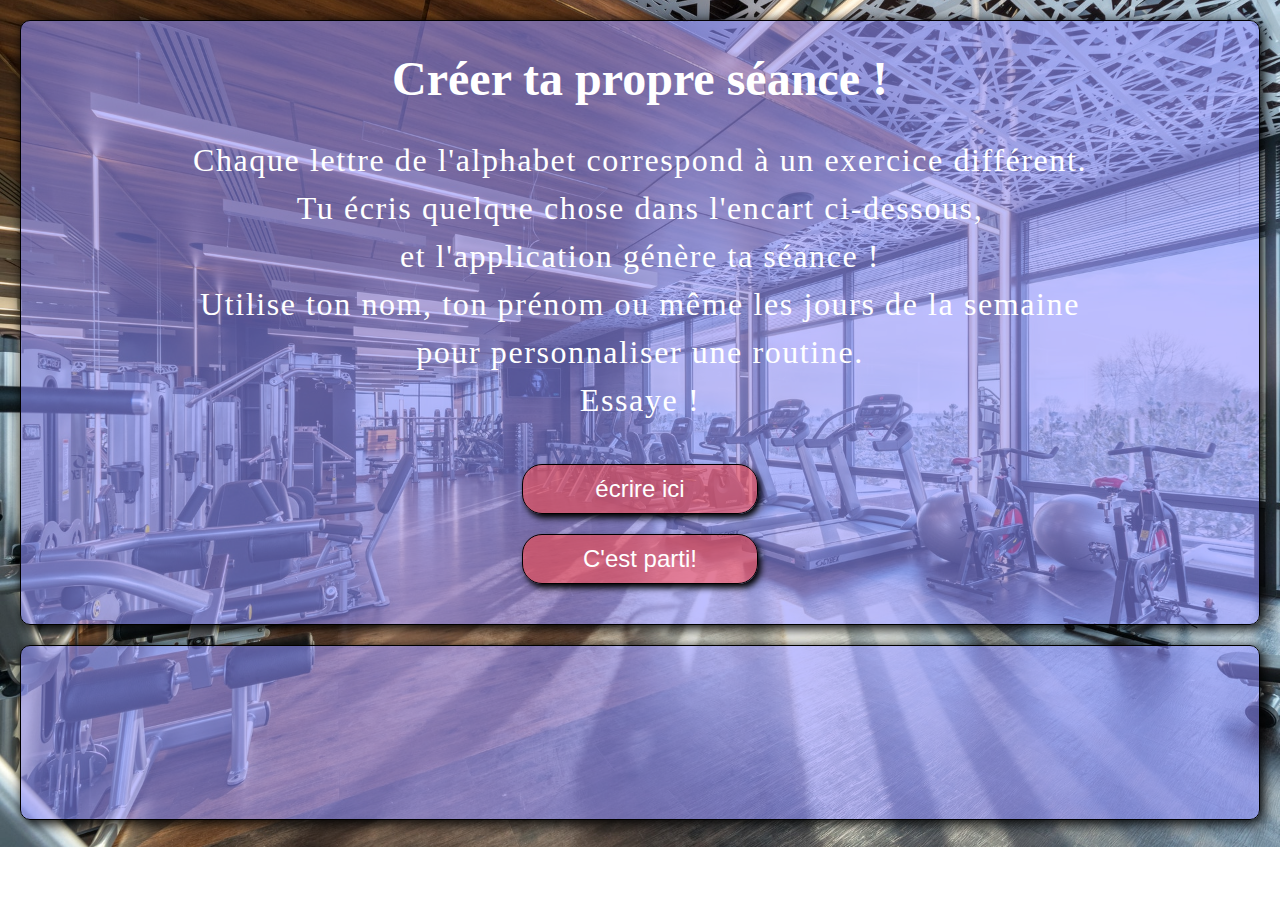
<file: index.html>
<!DOCTYPE html>
<html lang="fr">
<head>
    <meta charset="UTF-8">
    <meta http-equiv="X-UA-Compatible" content="IE=edge">
    <meta name="viewport" content="width=device-width, initial-scale=1.0">
    <link rel="stylesheet" href="./style.css">
    <link rel="stylesheet" href="https://cdnjs.cloudflare.com/ajax/libs/font-awesome/5.15.4/css/all.min.css" integrity="sha512-1ycn6IcaQQ40/MKBW2W4Rhis/DbILU74C1vSrLJxCq57o941Ym01SwNsOMqvEBFlcgUa6xLiPY/NS5R+E6ztJQ==" crossorigin="anonymous" referrerpolicy="no-referrer" />
    <title>Routine Sport</title>
</head>
<body>
    <div class="app">
        <h1></h1>
        <main></main>
        <div class="btn-container">
        </div>
    </div>
    <div class="carte-routine">
    </div>

    <script src="./index.js"></script>
</body>
</html>
</file>
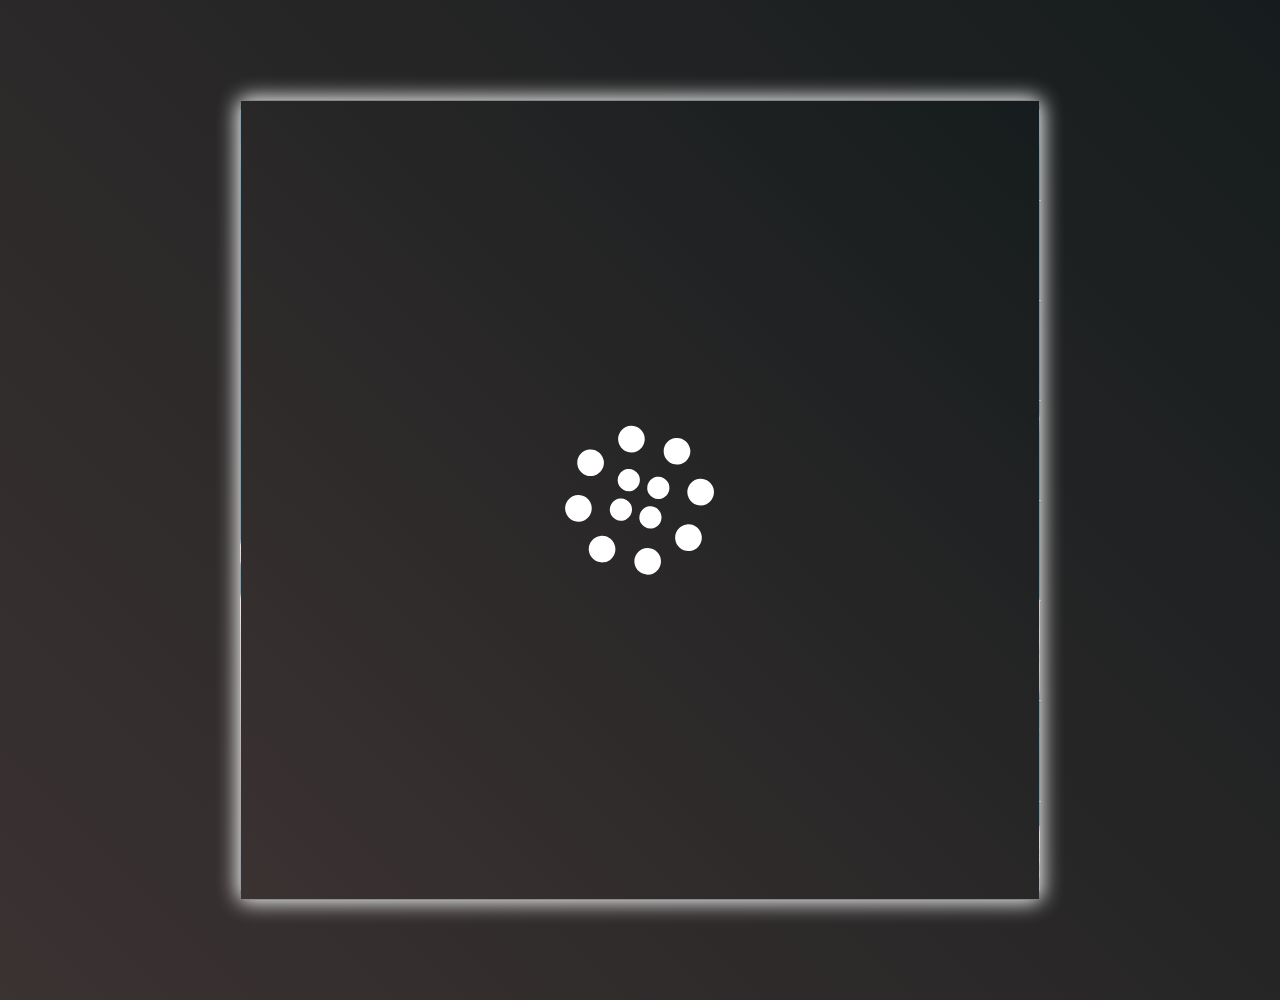
<file: app-meteo/index.html>
<!DOCTYPE html>
<html lang="fr">
  <head>
    <meta charset="UTF-8" />
    <meta http-equiv="X-UA-Compatible" content="IE=edge" />
    <meta name="viewport" content="width=device-width, initial-scale=1.0" />
    <title>App Meteo</title>
    <link rel="stylesheet" href="./style.css" />
  </head>
  <body>
    <div class="container">
      <div class="overlay-icon-loading">
        <img src="./ressources/chargement/circles.svg" alt="logo chargement">
      </div>
      <h1>Météo</h1>
      <div class="bloc-logo-info">
        <div class="bloc-logo">
          <img src="./ressources/jour/03d.svg" alt="logo du temps" class="logo-weather"/>
        </div>
        <div class="bloc-info">
          <p class="weather"></p>
          <p class="temperature"></p>
          <p class="localisation"></p>
        </div>
      </div>

      <div class="hour-bloc-forecast">
        <div class="bloc-h">
          <p class="hour-name-forecast"></p>
          <p class="hour-forecast-value"></p>
        </div>
        <div class="bloc-h">
          <p class="hour-name-forecast"></p>
          <p class="hour-forecast-value"></p>
        </div>
        <div class="bloc-h">
          <p class="hour-name-forecast"></p>
          <p class="hour-forecast-value"></p>
        </div>
        <div class="bloc-h">
          <p class="hour-name-forecast"></p>
          <p class="hour-forecast-value"></p>
        </div>
        <div class="bloc-h">
          <p class="hour-name-forecast"></p>
          <p class="hour-forecast-value"></p>
        </div>
        <div class="bloc-h">
          <p class="hour-name-forecast"></p>
          <p class="hour-forecast-value"></p>
        </div>
        <div class="bloc-h">
          <p class="hour-name-forecast"></p>
          <p class="hour-forecast-value"></p>
        </div>
      </div>
      <div class="day-bloc-forecast">
          <div class="bloc-d">
              <p class="day-forecast-name"></p>
              <p class="day-forecast-weather"></p>
          </div>
          <div class="bloc-d">
              <p class="day-forecast-name"></p>
              <p class="day-forecast-weather"></p>
          </div>
          <div class="bloc-d">
              <p class="day-forecast-name"></p>
              <p class="day-forecast-weather"></p>
          </div>
          <div class="bloc-d">
              <p class="day-forecast-name"></p>
              <p class="day-forecast-weather"></p>
          </div>
          <div class="bloc-d">
              <p class="day-forecast-name"></p>
              <p class="day-forecast-weather"></p>
          </div>
          <div class="bloc-d">
              <p class="day-forecast-name"></p>
              <p class="day-forecast-weather"></p>
          </div>
          <div class="bloc-d">
              <p class="day-forecast-name"></p>
              <p class="day-forecast-weather"></p>
          </div>
      </div>
      <div class="quotation-container">
        <h2>Citation du jour</h2>
        <p class="quotation"></p>
        <p class="author"></p>
      </div>
    </div>

    <script src="./main.js" type="module"></script>
  </body>
</html>
</file>
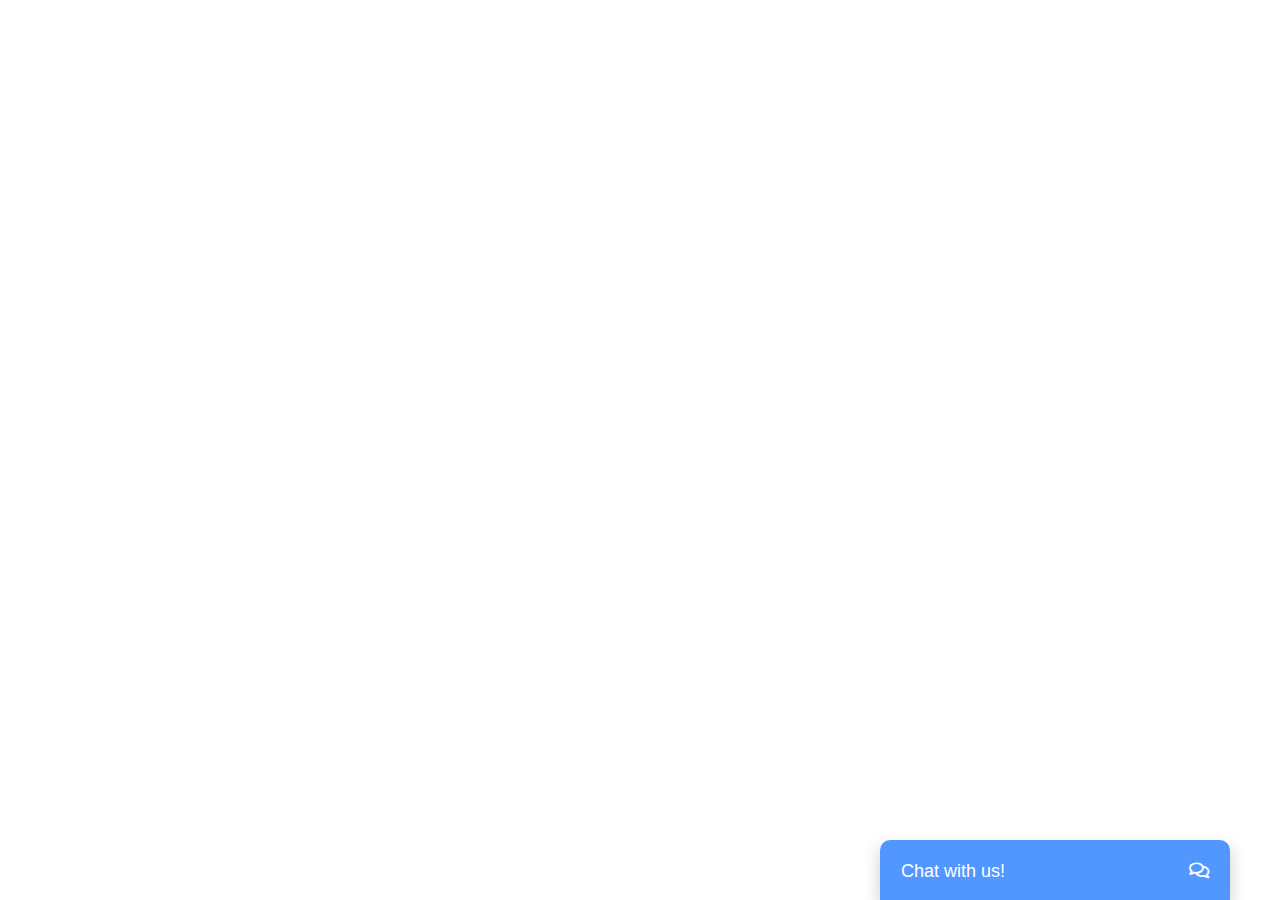
<file: Chat-box/index.html>
<!DOCTYPE html>
<html lang="fr">
<head>
    <meta charset="UTF-8">
    <meta http-equiv="X-UA-Compatible" content="IE=edge">
    <link rel="stylesheet" href="./CSS/chatbox.css">
    <link rel="stylesheet" href="https://cdnjs.cloudflare.com/ajax/libs/font-awesome/5.15.4/css/all.min.css" integrity="sha512-1ycn6IcaQQ40/MKBW2W4Rhis/DbILU74C1vSrLJxCq57o941Ym01SwNsOMqvEBFlcgUa6xLiPY/NS5R+E6ztJQ==" crossorigin="anonymous" referrerpolicy="no-referrer" />
    <meta name="viewport" content="width=device-width, initial-scale=1.0">
    <title>Chat Box</title>
</head>
<body>
    <!--chat bar block-->
    <div class="chat-bar-collapsible">
        <button id="chat-button" type="button" class="collapsible">Chat with us!
            <i id="chat-icon" style="color: #fff;" class="far fa-comments" ></i>
        </button>

        <div class="content">
            <div class="full-chat-block">   <!--messages container-->
                <div class="outer-container">
                    <div class="chat-container">
                        <div class="chatbox">
                            <h5 id="chat-timestamp"></h5>
                            <p id="botStarterMessage" class="botText"><span>Loading...</span></p>
                        </div>

                        <div class="chat-bar-input-block">
                            <div id="userInput">
                                <input type="text" id="textInput" class="input-box" name="msg" placeholder="'Entrer' pour envoyer">
                                <p></p>
                            </div>
                            <div class="chat-bar-icons">
                                <i id="chat-icon" style="color: crimson;" class="fa fa-fw fa-heart" 
                                onclick="hearButton()"></i>
                                <i id="chat-icon" style="color: #333;" class="fas fa-paper-plane" 
                                onclick="sendButton()"></i>
                            </div>
                        </div>
                        <div id="chat-bar-bottom">
                            <p></p>
                        </div>


                    </div>
                </div>


            </div>
        </div>
    </div>
    <script src="https://cdnjs.cloudflare.com/ajax/libs/jquery/3.6.0/jquery.min.js" integrity="sha512-894YE6QWD5I59HgZOGReFYm4dnWc1Qt5NtvYSaNcOP+u1T9qYdvdihz0PPSiiqn/+/3e7Jo4EaG7TubfWGUrMQ==" crossorigin="anonymous" referrerpolicy="no-referrer"></script>
    <script src="./scrpit/responses.js"></script>
    <script src="./scrpit/index.js"></script>
</body>
</html>
</file>
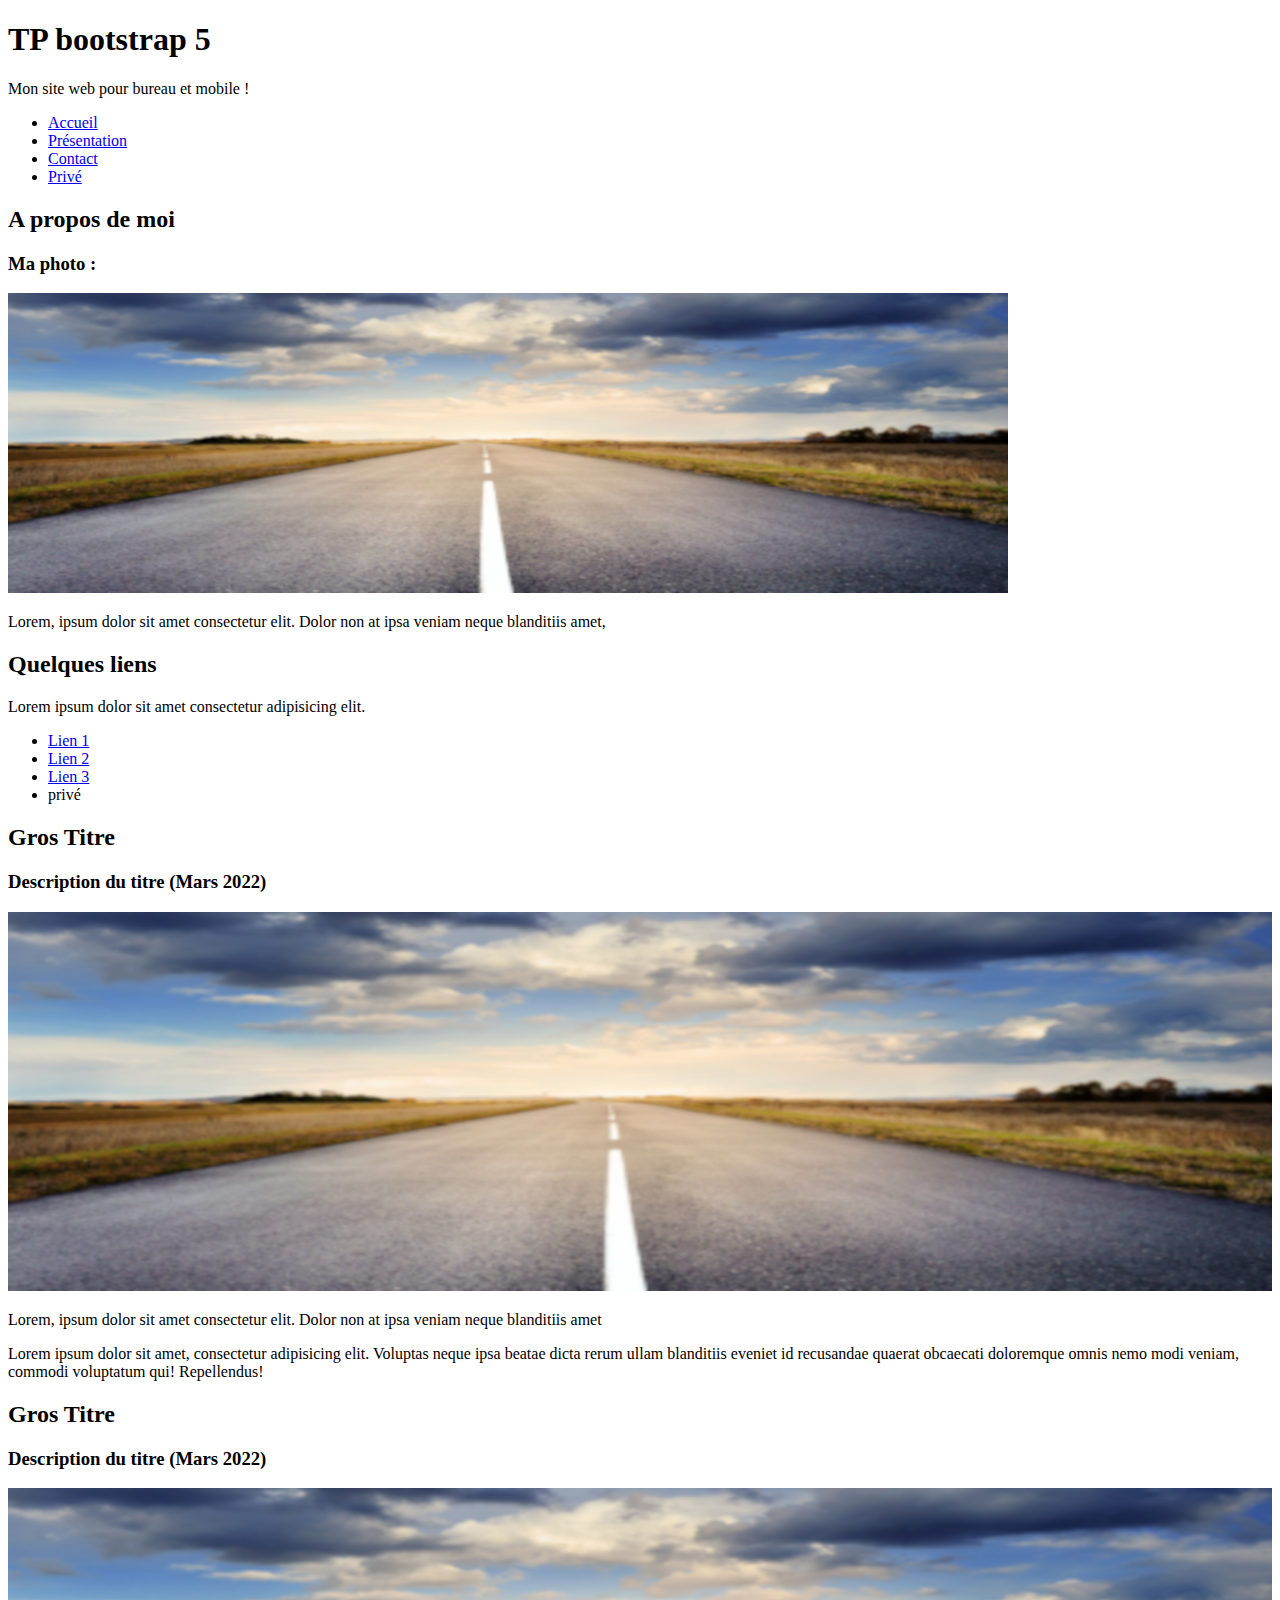
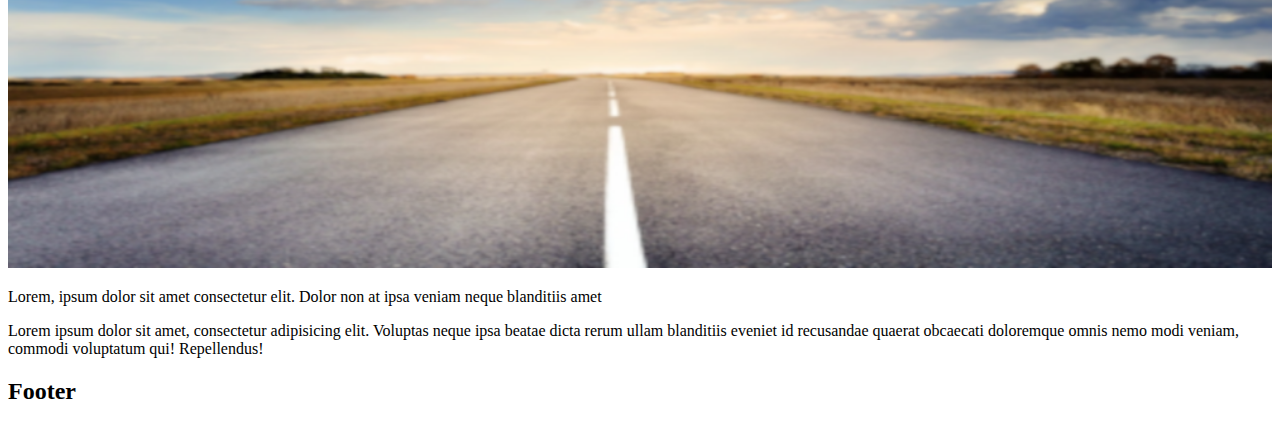
<file: vitrine bootstrap/index.html>
<!DOCTYPE html>
<html lang="fr">

<head>
    <meta charset="UTF-8">
    <meta http-equiv="X-UA-Compatible" content="IE=edge">
    <meta name="viewport" content="width=device-width, initial-scale=1.0">
    <link href="https://cdn.jsdelivr.net/npm/bootstrap@5.1.3/dist/css/bootstrap.min.css" rel="stylesheet"
        integrity="sha384-1BmE4kWBq78iYhFldvKuhfTAU6auU8tT94WrHftjDbrCEXSU1oBoqyl2QvZ6jIW3" crossorigin="anonymous">
    <link rel="stylesheet" href="./style.css">

    <title>BOOTSTRAP</title>
</head>

<body>
    <header class="container-fluid bg-primary text-white text-center">
        <div class="row p-5">
            <h1>TP bootstrap 5</h1>
            <p>Mon site web pour bureau et mobile !</p>
        </div>

        <div class="row">
            <nav class="bg-dark p-2">
                <ul class="nav flex-column flex-md-row align-items-start">
                    <li class="nav-item ">
                        <a class="nav-link text-white" href="#">Accueil</a>
                    </li>
                    <li class="nav-item">
                        <a class="nav-link text-white" href="#">Présentation</a>
                    </li>
                    <li class="nav-item">
                        <a class="nav-link text-white" href="#">Contact</a>
                    </li>
                    <li class="nav-item">
                        <a class="nav-link text-seondary disabled" href="#">Privé</a>
                    </li>
                </ul>
            </nav>
        </div>
    </header>



    <main class="container-fluid mt-3">

        <div class="mainCont row">
            <section class="p-5 col-12 col-xxl-4">
                <h2>A propos de moi</h2>
                <h3>Ma photo :</h3>
                <img src="./assets/img-large.png" alt="" class="w-100">
                <p>Lorem, ipsum dolor sit amet consectetur elit. Dolor non at ipsa veniam neque blanditiis amet,
                </p>
                <h2>Quelques liens</h2>
                <p>Lorem ipsum dolor sit amet consectetur adipisicing elit.</p>
                <ul class="nav flex-column justify-content-center list-group">
                    <li class="nav-item ">
                        <a class="nav-link text-white list-group-item list-group-item-action active" aria-current="true"
                            href="#">Lien 1</a>
                    </li>
                    <li class="nav-item">
                        <a class="nav-link" href="#">Lien 2</a>
                    </li>
                    <li class="nav-item">
                        <a class="nav-link" href="#">Lien 3</a>
                    </li>
                    <li class="nav-item">
                        <a class="nav-link disabled">privé</a>
                    </li>
                </ul>
            </section>

            <section class="section2 p-5 col-12 col-xxl-8 ">
                <h2 class="text-uppercase">Gros Titre</h2>
                <h3>Description du titre (Mars 2022)</h3>
                <img src="./assets/img-large.png" alt="" class="w-100">
                <p>Lorem, ipsum dolor sit amet consectetur elit. Dolor non at ipsa veniam neque blanditiis amet</p>
                <p class="mb-5">Lorem ipsum dolor sit amet, consectetur adipisicing elit. Voluptas neque ipsa beatae dicta rerum
                    ullam blanditiis eveniet id recusandae quaerat obcaecati doloremque omnis nemo modi veniam, commodi
                    voluptatum qui! Repellendus!</p>

                <h2 class="text-uppercase mt-5">Gros Titre</h2>
                <h3>Description du titre (Mars 2022)</h3>
                <img src="./assets/img-large.png" alt="" class="w-100">
                <p>Lorem, ipsum dolor sit amet consectetur elit. Dolor non at ipsa veniam neque blanditiis amet</p>
                <p class="mb-5">Lorem ipsum dolor sit amet, consectetur adipisicing elit. Voluptas neque ipsa beatae dicta rerum
                    ullam blanditiis eveniet id recusandae quaerat obcaecati doloremque omnis nemo modi veniam, commodi
                    voluptatum qui! Repellendus!</p>
            </section>
            <footer class="container-fluid bg-dark ">
                <h2 class="text-white text-center p-5">Footer</h2>

            </footer>

        </div>



    </main>


    <script src="https://cdn.jsdelivr.net/npm/bootstrap@5.1.3/dist/js/bootstrap.bundle.min.js"
        integrity="sha384-ka7Sk0Gln4gmtz2MlQnikT1wXgYsOg+OMhuP+IlRH9sENBO0LRn5q+8nbTov4+1p"
        crossorigin="anonymous"></script>

</body>

</html>
<!-- <div class="container-fluid">
        <div class="row">
            <div class="col-4 col-xl-6 my-3">
                <h1>sm col1</h1>
            </div>
            <div class="col-4 col-xl-6 mt-2 px-2">
                <h1>sm col2</h1>
            </div> -->
<!--             
        </div> -->








<!-- <div class="accordion">
            <div class="accordion-item">
                <h2 class="accordion-header"><button class="accordion-button" data-bs-toggle="collapse"
                        data-bs-target="#menu1">acc1</button></h2>
                <div id="menu1" class="accordion-collapse collapse show" aria-labelledby="headingOne"
                    data-bs-parent="#accordionExample">
                    <div class="accordion-body">
                        <strong>This is the first item's accordion body.</strong> It is shown by default, until the collapse
                        plugin adds the appropriate classes that we use to style each element. These classes control the
                        overall appearance, as well as the showing and hiding via CSS transitions. You can modify any of
                        this with custom CSS or overriding our default variables. It's also worth noting that just about any
                        HTML can go within the <code>.accordion-body</code>, though the transition does limit overflow.
                    </div>
                </div>
    
            </div> -->
<!-- 
            <h1 data-greeting="Jeremy">bienvenue sur mon site</h1>
            <div class="accordion">
                <div class="accordion-item">
                    <h2 class="accordion-header"><button class="accordion-button" data-bs-toggle="collapse"
                            data-bs-target="#menu1">acc1</button></h2>
                    <div id="menu1" class="accordion-collapse collapse show" aria-labelledby="headingOne"
                        data-bs-parent="#accordionExample">
                        <div class="accordion-body">
                            <strong>This is the first item's accordion body.</strong> It is shown by default, until the collapse
                            plugin adds the appropriate classes that we use to style each element. These classes control the
                            overall appearance, as well as the showing and hiding via CSS transitions. You can modify any of
                            this with custom CSS or overriding our default variables. It's also worth noting that just about any
                            HTML can go within the <code>.accordion-body</code>, though the transition does limit overflow.
                        </div>
                    </div>
        
                </div>
                <div id="liveAlertPlaceholder">blabla</div>
        
                <button type="button" class="btn btn-primary" id="liveAlertBtn">Show live alert</button>
        
                <button type="button" class="btn btn-primary">
                    Notifications <span class="badge bg-secondary">4</span>
                </button>
        
                <button type="button" class="btn btn-primary position-relative">
                    Inbox
                    <span class="position-absolute top-0 start-100 translate-middle badge rounded-pill bg-danger">
                        99+
                        <span class="visually-hidden">unread messages</span>
                    </span>
                </button>
                <span class="badge rounded-pill bg-primary">Primary</span>
        
                <nav aria-label="breadcrumb">
                    <ol class="breadcrumb">
                      <li class="breadcrumb-item active" aria-current="page">Home</li>
                    </ol>
                  </nav>
                  
                  <nav aria-label="breadcrumb">
                    <ol class="breadcrumb">
                      <li class="breadcrumb-item"><a href="#">Home</a></li>
                      <li class="breadcrumb-item active" aria-current="page">Library</li>
                    </ol>
                  </nav>
                  
                  <nav aria-label="breadcrumb">
                    <ol class="breadcrumb">
                      <li class="breadcrumb-item"><a href="#">Home</a></li>
                      <li class="breadcrumb-item"><a href="#">Library</a></li>
                      <li class="breadcrumb-item active" aria-current="page">Data</li>
                    </ol>
                  </nav>
        
                  <button type="button" class="btn btn-outline-primary btn-lg">Primary</button>
        
                  <div id="carouselExampleControlsNoTouching" class="carousel slide" data-bs-touch="false" data-bs-interval="false">
                    <div class="carousel-inner">
                      <div class="carousel-item active">
                        <img src="..." class="d-block w-100" alt="...">
                      </div>
                      <div class="carousel-item">
                        <img src="..." class="d-block w-100" alt="...">
                      </div>
                      <div class="carousel-item">
                        <img src="..." class="d-block w-100" alt="...">
                      </div>
                    </div>
                    <button class="carousel-control-prev" type="button" data-bs-target="#carouselExampleControlsNoTouching" data-bs-slide="prev">
                      <span class="carousel-control-prev-icon" aria-hidden="true"></span>
                      <span class="visually-hidden">Previous</span>
                    </button>
                    <button class="carousel-control-next" type="button" data-bs-target="#carouselExampleControlsNoTouching" data-bs-slide="next">
                      <span class="carousel-control-next-icon" aria-hidden="true"></span>
                      <span class="visually-hidden">Next</span>
                    </button>
                  </div>
             -->
</file>
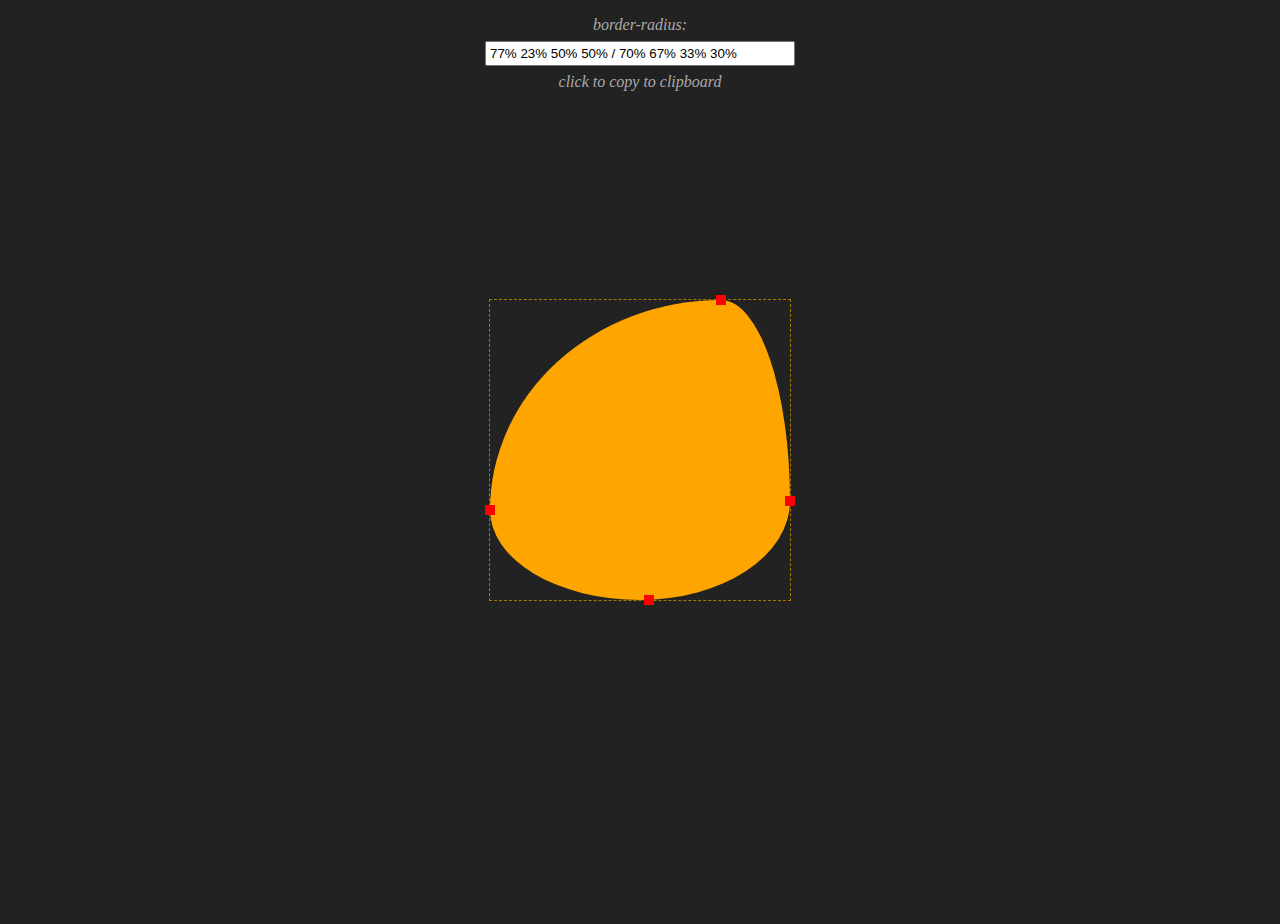
<file: Style/Fancy border-radius/index.html>
<!DOCTYPE html>
<html lang="en">
<head>
    <meta charset="UTF-8">
    <meta http-equiv="X-UA-Compatible" content="IE=edge">
    <meta name="viewport" content="width=device-width, initial-scale=1.0">
    <link rel="stylesheet" href="./assets/style.css">
    <title>Fancy border radius</title>
</head>
<body>
    <p><span>border-radius:</span><br><input type="text" id="output"></input><br><span>click to copy to clipboard</span></p>

    <div id="container">
        <div id="shape">
            <span id="span1"></span>
            <span id="span2"></span>
            <span id="span3"></span>
            <span id="span4"></span>
        
        </div>
    </div>

    <div id="controls">
        <p>1:<input type="range" id="1" min="0" value="77" />B<span></span></p>
      
        <p>2:<input type="range" id="2" min="0" value="67" />C<span></span></p>
      
        <p>3:<input type="range" id="3" min="0" value="50" />D<span></span></p>
      
        <p>4:<input type="range" id="4" min="0" value="30" />A<span></span></p>
      </div>

    <script src="./assets/index.js"></script>
</body>
</html>
</file>
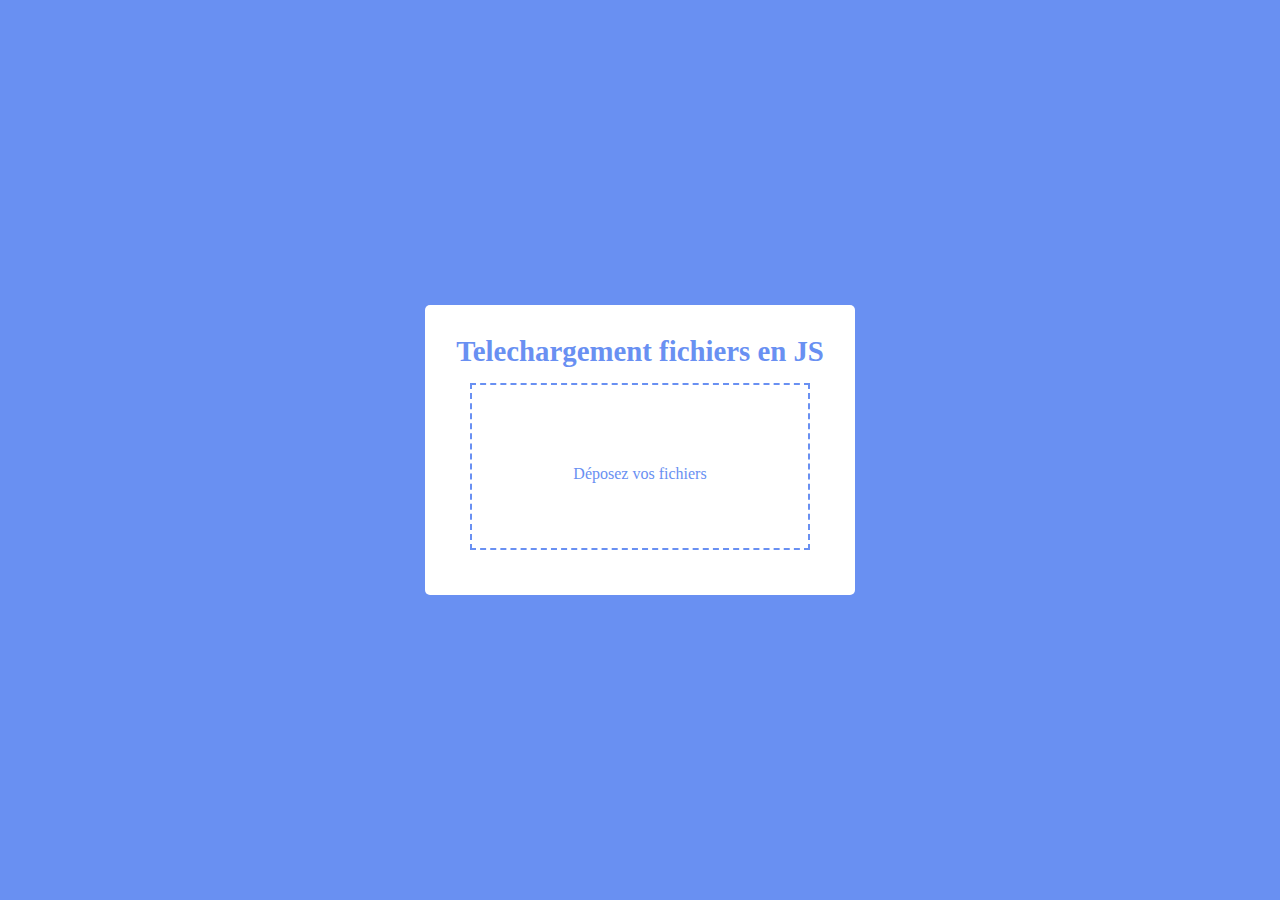
<file: Utils/upload-js/index.html>
<!DOCTYPE html>
<html lang="en">
  <head>
    <meta charset="UTF-8" />
    <meta http-equiv="X-UA-Compatible" content="IE=edge" />
    <meta name="viewport" content="width=device-width, initial-scale=1.0" />
    <link
      rel="stylesheet"
      href="https://cdnjs.cloudflare.com/ajax/libs/font-awesome/6.1.2/css/all.min.css"
      integrity="sha512-1sCRPdkRXhBV2PBLUdRb4tMg1w2YPf37qatUFeS7zlBy7jJI8Lf4VHwWfZZfpXtYSLy85pkm9GaYVYMfw5BC1A=="
      crossorigin="anonymous"
      referrerpolicy="no-referrer"
    />
    <link rel="stylesheet" href="./assets/css/style.css" />
    <title>Upload js</title>
  </head>
  <body>
    <div class="wrapper">
        <header>Telechargement fichiers en JS</header>
      <form action="">
        <input type="file" name="file" id="file-input" class="file-input" hidden>
        <i class="fas fa-cloud-upload-alt"></i>
        <p>Déposez vos fichiers</p>
      </form>
      <section class="progress-area"></section>
      <section class="uploaded-area"></section>
    </div>

    <script src="./assets/js/upload.js"></script>
  </body>
</html>
</file>
<file: style.css>
* {
  margin: 0;
  padding: 0;
  box-sizing: border-box;
  list-style-type: none;
}
body {
  background: url(./assets/bg.jpg) no-repeat center/cover;
}

.routine {
  background: rgba(143, 143, 255, 0.582);
  height: 200px;
  border-radius: 10px;
  border: 1px black solid;
  margin: 10px 20px 10px;
  box-shadow: 3px 3px 13px 1px black;
}

.app {
  text-align: center;
  background: rgba(143, 143, 255, 0.582);
  border-radius: 10px;
  margin: 20px;
  padding: 10px;
  width: auto;
  border: 1px black solid;
  box-shadow: 3px 3px 13px 1px black;
}

h1,
main,
.btn-container {
    color: white;
  margin: 10px;
  padding: 10px;
}

h1 {
  font-size: 3rem;
}

main {
  font-size: 2rem;
  letter-spacing: 0.1rem;
  line-height: 3rem;
}

main img{
  height: 300px;
}
.btn-container{
  display: flex;
  flex-direction: column;
  align-items: center;
}
input, button {
  padding: 10px;
  margin: 10px;
  border-radius: 20px;
  border: 1px solid black;
  box-shadow: 3px 4px 6px black;
  outline: none;
  width: 20%;
  font-size: 1.5rem;
  background: rgba(255, 74, 74, 0.555);
  text-align: center;
  transition: 0.2s;
  color: white;
}

input::placeholder{
    color: white;
}

input:hover, button:hover{
    background: rgba(19, 18, 18, 0.774);
    color: white;
}

input:focus{
    background: rgb(77, 78, 83);
}
ul{
  display: flex;
  flex-wrap: wrap;
  justify-content: space-between;
}

.carte-routine{
  background: rgba(143, 143, 255, 0.582);
  min-height: 175px;
  padding: 10px;
  margin: 20px;
  border-radius: 10px;
  border: 1px solid black;
  box-shadow: 3px 3px 13px 1px black;
}
.card{
    border: 1px solid black;
    background: rgba(255, 74, 74, 0.555);
    border-radius: 10px;
    padding: 15px;
    margin: 15px;
    display: flex;
    flex-direction: column;
    align-items: center;
    font-size: 2rem;
    }
.card h2 {
  font-size: 2.3rem;
}

.card img{
  height: 100px;
}

.card span {
  text-transform: capitalize;
}

.err{
  padding: 10px;
  margin: 10px;
  display: block;
  border: red 1px solid;
  background: rgba(253, 96, 96, 0.541);
  color: white;
  border-radius: 10px;
}
</file>
<file: app-meteo/style.css>
*, ::before, ::after {
    box-sizing: border-box;
    margin: 0;
    padding: 0;
    text-shadow: 0px 0px 20px #181717;
}

body{
    font-family: 'Franklin Gothic Medium', 'Arial Narrow', Arial, sans-serif;
    color: #f1f1f1;
    background: linear-gradient(45deg, rgb(59, 50, 50), rgb(22, 28, 29));
    height: 100vh;
}

.container{
    width: 800px;
    height: 800px;
    background: url(./ressources/bg-sky.jpg) no-repeat center/cover;
    display: grid;
    grid-template: repeat(8, 100px) / 100px 500px 100px 100px;
    margin: 100px auto 0;
    position: relative;
    border: 1px solid #f1f1f17a;
    border-radius: 10px;
    box-shadow: 0px 0px 20px 3px #f1f1f1;
}

h1{
    grid-area: 1 / 1 / 1 / 3; /*start row / start col / end row / end col*/
    display: flex;
    justify-content: center;
    align-items: center;
}

.bloc-logo-info{
    grid-area: 3 / 1 / 4 / 3 ;
    display: flex;
    flex-direction: column;
    justify-content: center;
    align-items: center;
}
.bloc-logo {
    width: 50%;
}
.bloc-logo img{
width: 100%;
height: auto;}

.bloc-info{
    width: 50%;
}

.bloc-info .weather{
    font-size: 3rem;
}
.bloc-info .weather::first-letter{
    text-transform: capitalize;
}

.bloc-info .temperature{
    font-size: 4rem;
}

.bloc-info .localisation{
    font-size: 2.5rem;
    word-wrap: break-word;
}

.hour-bloc-forecast{
    grid-area: 1 / 3 / 8 / 4;
}
.day-bloc-forecast{
    grid-area: 1 / 4 / 8 / 5;
}

.day-bloc-forecast, .hour-bloc-forecast{
    display: grid;
    grid-template: repeat(7, 1fr)/ 100px;
}

.bloc-h, .bloc-d{
    display: flex;
    justify-content: center;
    align-items: center;
    flex-direction: column;
    border-left: 1px solid #f1f1f17a;
    font-size: 21px;
}

.bloc-h:not(:last-child), .bloc-d:not(:last-child){
    border-bottom: 1px solid #f1f1f17a;
}

.bloc-d p, .bloc-h p{
    margin: 5px;
}

.overlay-icon-loading {
    position: absolute;
    width: 100%;
    height: 100%;
    background: linear-gradient(45deg, rgb(59, 50, 50), rgb(22, 28, 29));
    transition: opacity 1.1s ease-out;
    z-index: 1000;
}

.quotation-container{
    border-top: 1px solid #f1f1f17a;
    grid-area: 8 / 1 / -1 / -1;
}

h2{
    font-size: 1.5rem;
    text-align: center;
}
.quotation{
    font-size: 1.5rem;
    text-align: center;
    overflow-wrap: break-word
}
.author{
    font-size: 1.3rem;
    text-align: center;
    font-style: italic;
}
.overlay-icon-loading img{
    width: 150px;
    position: absolute;
    top: 50%;
    left: 50%;
    transform: translate(-50%, -50%);
}

.hidden {
    opacity: 0;
}
</file>
<file: Chat-box/CSS/chatbox.css>
.chat-bar-collapsible {
    position: fixed;
    bottom: 0;
    right: 50px;
    box-shadow: 0 8px 16px 0 rgba(0, 0, 0, 0.2);
}

.collapsible{
    background: rgb(82, 151, 255);
    color: white;
    cursor: pointer;
    padding: 18px;
    width: 350px;
    text-align: left;
    outline: none;
    font-size: 18px;
    border-radius: 10px 10px 0px 0px;
    border: 3px solid rgb(82, 151, 255);
    border-bottom: none;
    display: flex;
    justify-content: space-between;

}

.content {
    max-height: 0;
    overflow: hidden;
    transition: max-height 0.2s ease-out;
    background: #f1f1f1;
}

.full-chat-block{
    width: 350px;
    background: white;
    text-align: center;
    overflow: auto;
    scrollbar-width: none;
    height: max-content;
    transition: max-height 0.2 ease-out;
}

.outer-container{
    min-height: 500px;
    bottom: 0%;
    position: relative;
}

.chat-container {
    max-height: 500px;
    width: 100%;
    position: absolute;
    bottom: 0;
    left: 0;
    scroll-behavior: smooth;
    hyphens: auto;
}

.chat-container::-webkit-scrollbar{
    display: none;
}

.chat-bar-input-block{
    display: flex;
    float: left;
    box-sizing: border-box;
    justify-content: space-between;
    width: 100%;
    align-items: center;
    background: rgb(235, 235, 235);
    border-radius: 10px 10px 0 0;
    padding: 5px 0 5px 5px;
}

.chat-bar-icons{
    display: flex;
    justify-content: space-evenly;
    box-sizing: border-box;
    width: 25%;
    float: right;
    font-size: 20px;
}

#chat-icon:hover{
    opacity: .4;
}

#userInput{
    width: 75%;
}

.input-box{
    float: left;
    border: none;
    box-sizing: border-box;
    width: 100%;
    border-radius: 10px;
    padding: 10px;
    font-size: 16px;
    color: #000;
    background: white;
    outline: none;
}

.userText{
    color: white;
    font-family: Arial, Helvetica, sans-serif;
    font-size: 16px;
    font-weight: normal;
    text-align: right;
    clear: both;
}

.userText span{
    line-height: 1.5rem;
    display: inline-block;
    background: #5ca6fa;
    padding: 10px;
    border-radius: 8px;
    border-bottom-right-radius: 2px;
    max-width: 80%;
    margin-right: 10px;
    animation: floatup .5s forwards;
}

.botText {
    color: #000;
    font-family: Arial, Helvetica, sans-serif;
    font-weight: normal;
    font-size: 16px;
    text-align: left;
}

.botText span{
    line-height: 1.5rem;
    display: inline-block;
    background: #e0e0e0;
    padding: 10px;
    border-radius: 8px;
    border-bottom-left-radius: 2px;
    max-width: 80%;
    margin-left: 10px;
    animation: floatup .5s forwards;

}

@keyframes floatup {
    from {
        transform: translateY(14px);
        opacity : .0;
    }
    to {
        transform: translateY(0px);
        opacity: 1;
    }
}
 @media screen and (max-width:700px) {
     .full-chat-block{
         width: 100%;
         border-radius: 0px;
     }
     .chat-bar-collapsible {
         position: fixed;
         bottom: 0;
         right: 0;
         width: 100%;
     }
     .collapsible {
         width: 100%;
         border: 0px;
         border-top: 3px solid white;

     }
    }
</file>
<file: vitrine bootstrap/style.css>
h1::after{
    content: " "attr(data-greeting);
}

main{
    margin-left: 0 !important ;
    margin-right: 0 !important;
}
/* img{
    width: 100vh;
    height: 300px;
} */

@media screen and (max-width:1400px){
    .section2 img{
        width: 100% !important;
    }
}
</file>
<file: Style/Fancy border-radius/assets/style.css>
body {
    color:white;
    text-align:center;
    font-family: Arial, Helvetica, sans-serif;
    background: #222;
    min-height: 100vh;
    --size: 18;
    --w: calc(var(--size) * 1px); /*petite witdh*/
    --r: calc((var(--size) / 2) * 1px);
    --_r: calc(-1 * (var(--size) / 2) * 1px);
    --W :300px; /*grande witdh*/
  }

  #container {
    width: var(--W);
    height: var(--W);
    position: absolute;
    margin: auto;
    top: 0;
    bottom: 0;
    left: 0;
    right: 0;
    border:1px dashed #aa7700;
  }

  #shape{
    background: orange;
  /*background: linear-gradient(195deg, #db871a, #b93c85);*/
  width: var(--W);
  height: var(--W);
  /*outline: 1px dashed #aa7700;bug in Firefox. Had to move it on the parent*/
  position: relative;
  border-radius:77% 23% 50% 50% / 70% 67% 33% 30%;
  }

#shape span{
    box-sizing: border-box;
    display: block;
    background-color: red;
    width: var(--w);
    height: var(--w);
    position: absolute;
    border: 4px solid transparent;
    background-clip: padding-box;
}

#shape span:hover{
    cursor:pointer;
    background:hsl(200,100%,50%);
    border: 4px solid transparent;
    background-clip: padding-box;
  }

  
#shape #span1 {
    top: 0px;
    transform: translate(var(--_r), var(--_r));
  }
  #shape #span2 {
    right: 0px;
    transform: translate(var(--r), var(--_r));
    /*background-color: green;*/
  }
  #shape #span3 {
    bottom: 0px;
    transform: translate(var(--w), var(--r));
    /*background-color: blue;*/
  }
  #shape #span4 {
    left: 0px;
    transform: translate(var(--_r), var(--r));
    /*background-color: purple;*/
  }
  
  #shape span.active {
    border: 4px solid white;
    background:hsl(200,100%,50%);
  }
  
  #controls {
    display: none;
  }
  
  #output{padding:.25em;width:300px; margin:.5em auto;}
  p span{
    font-family:serif; font-style: italic; color:#aaa;
  }
  
  
  
  @media only screen and (max-height: 600px) {
    #container{bottom:20px;top:auto;}
    p span,p br{display:none;}
  }
</file>
<file: Utils/upload-js/assets/css/style.css>
*{
    margin: 0;
    padding: 0;
    box-sizing: border-box;
}

body{
    display: flex;
    align-items: center;
    justify-content: center;
    min-height: 100vh;
    background: #6990f2;
}

.wrapper{
    width: 430px;
    padding: 30px;
    background: #ffff;
    border-radius: 5px;
}

.wrapper header{
    color: #6990f2;
    font-size: 1.8rem;
    font-weight: bold;
    text-align: center;
}

.wrapper form{
    border: 2px dashed #6990f2;
    height: 167px;
    display: flex;
    align-items: center;
    justify-content: center;
    flex-direction: column;
    height: 167px;
    margin: 15px;
}

form :where(i, p){
    color: #6990f2;
}

form i {
    font-size: 2.4rem;
}
form p {
    font-size: 1rem;
    margin-top: 15px;
}

section .row{
    background: #e9f0ff;
    margin-bottom: 10px;
    list-style: none;
    padding: 15px 20px;
    border-radius: 5px;
    display: flex;
    align-items: center;
    justify-content: center;
}

section .row i {
    font-style: 30px;
    color: #6990f2;
}

section .details span{
    font-size: 1rem;
}

section .row .content{
    width: 100%;
    margin-left: 15px;
}

.progress-area .row .content{
    width: 100%;
    margin-left: 15px; 
}
section .details, .progress-area .details{
    display: flex;
    align-items: center;
    justify-content: space-between;
}

.uploaded-area .row .content{
display: flex;
align-items: center;
}


.uploaded-area .row .details{
display: flex;
margin-left: 15px;
flex-direction: column;
}

.uploaded-area .fa-check{
    font-size: 1.5rem;
}
</file>
